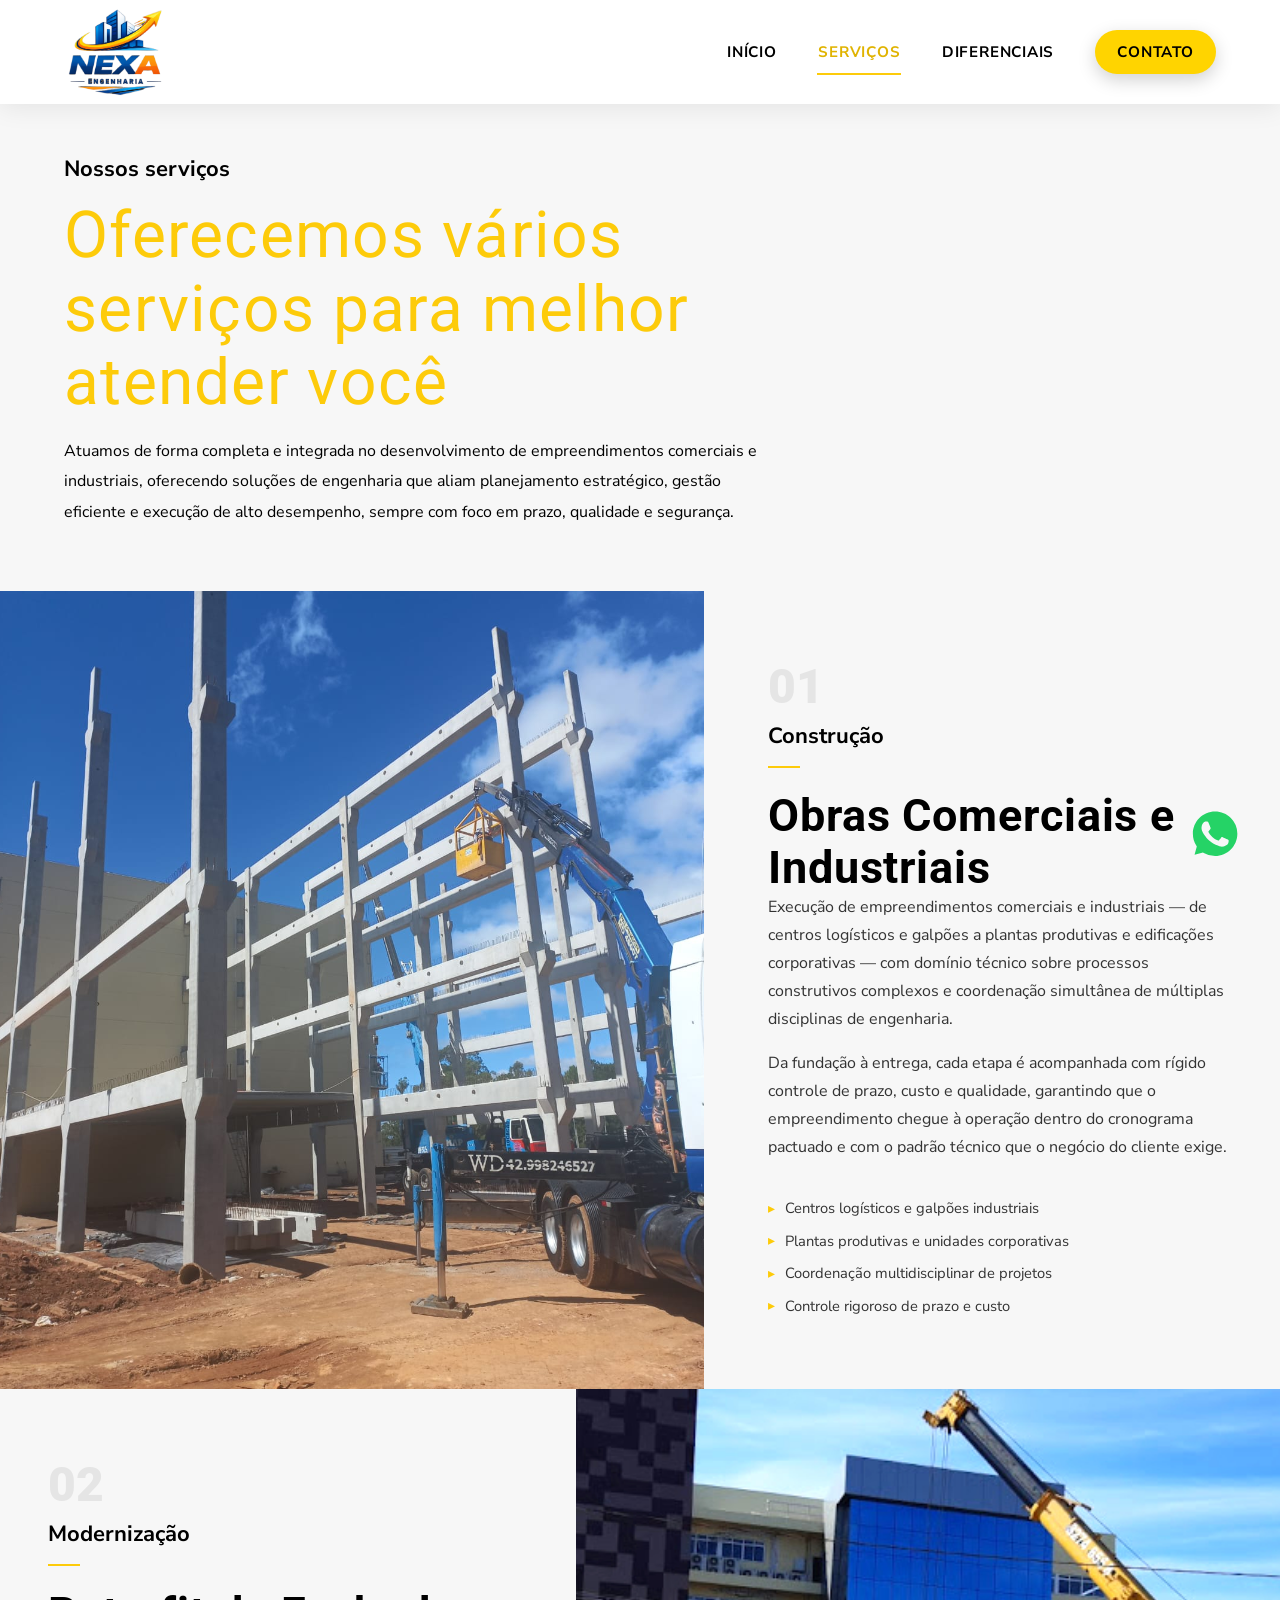
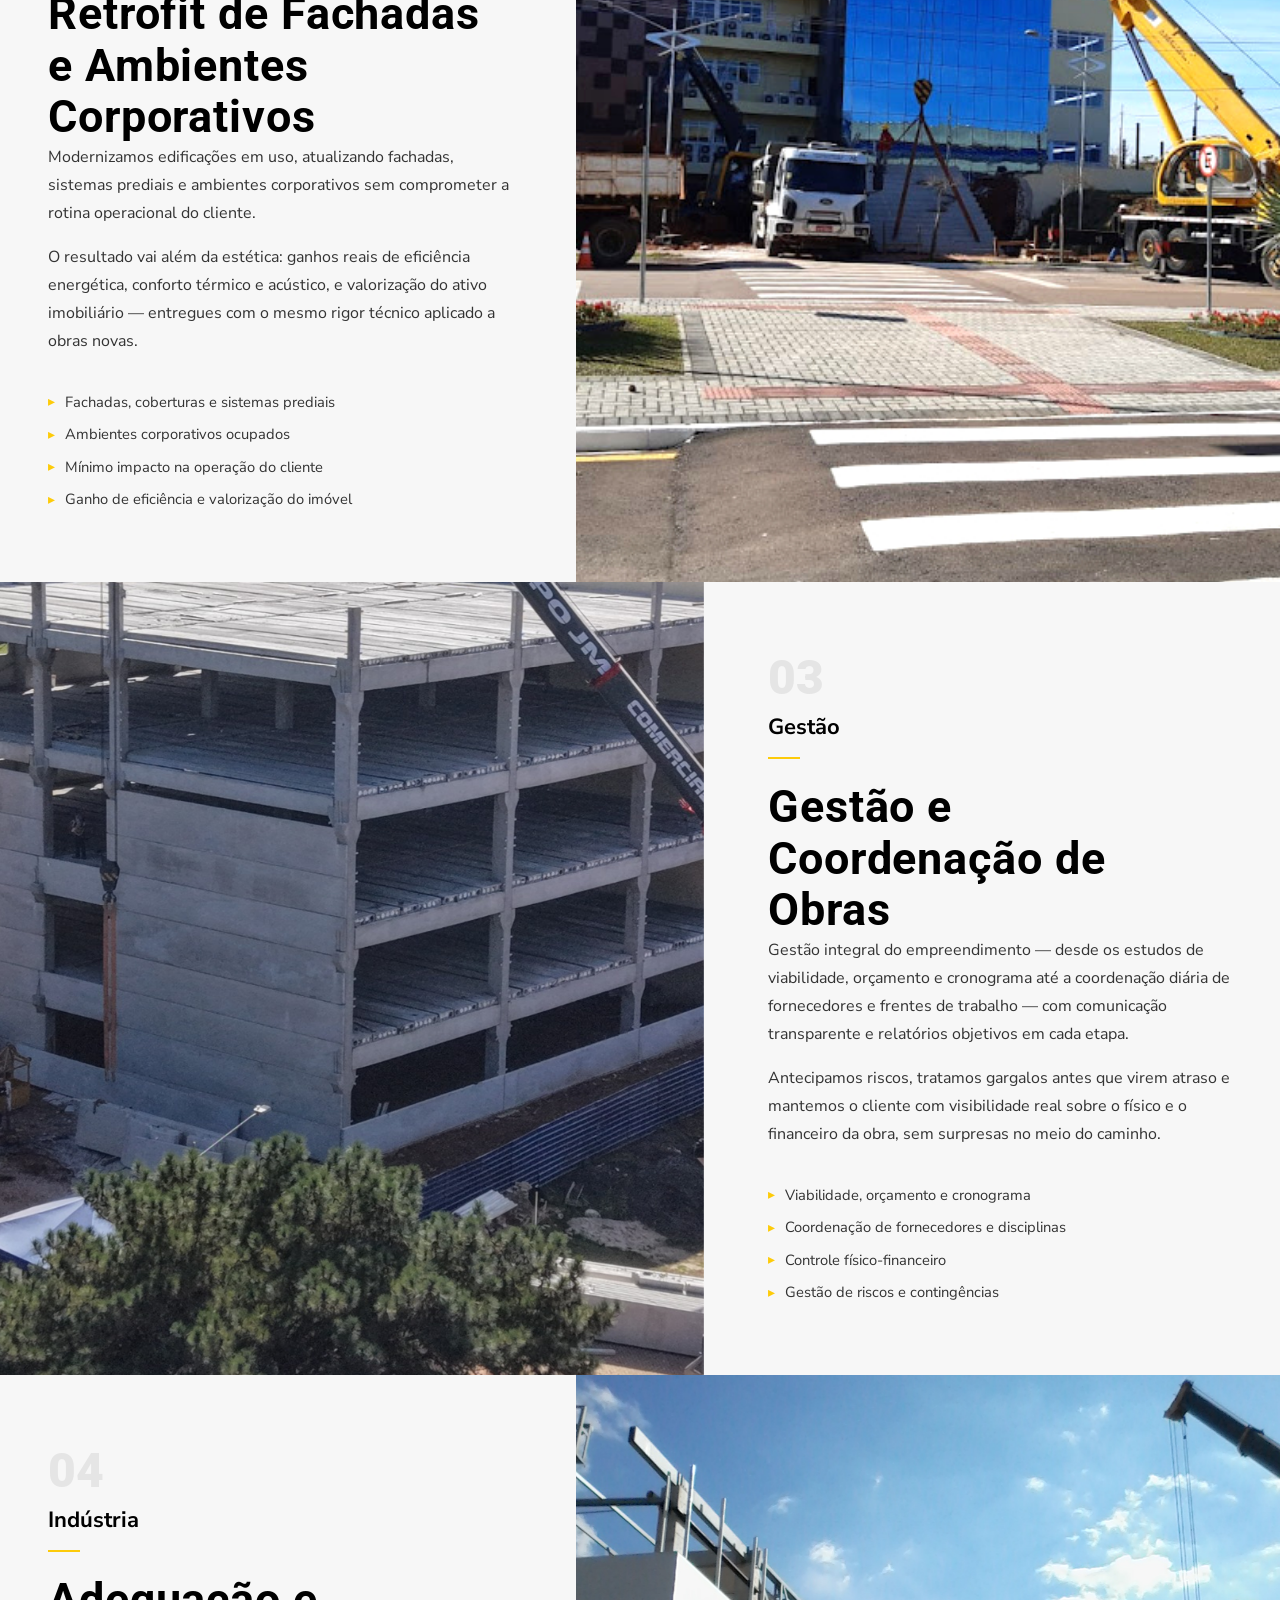
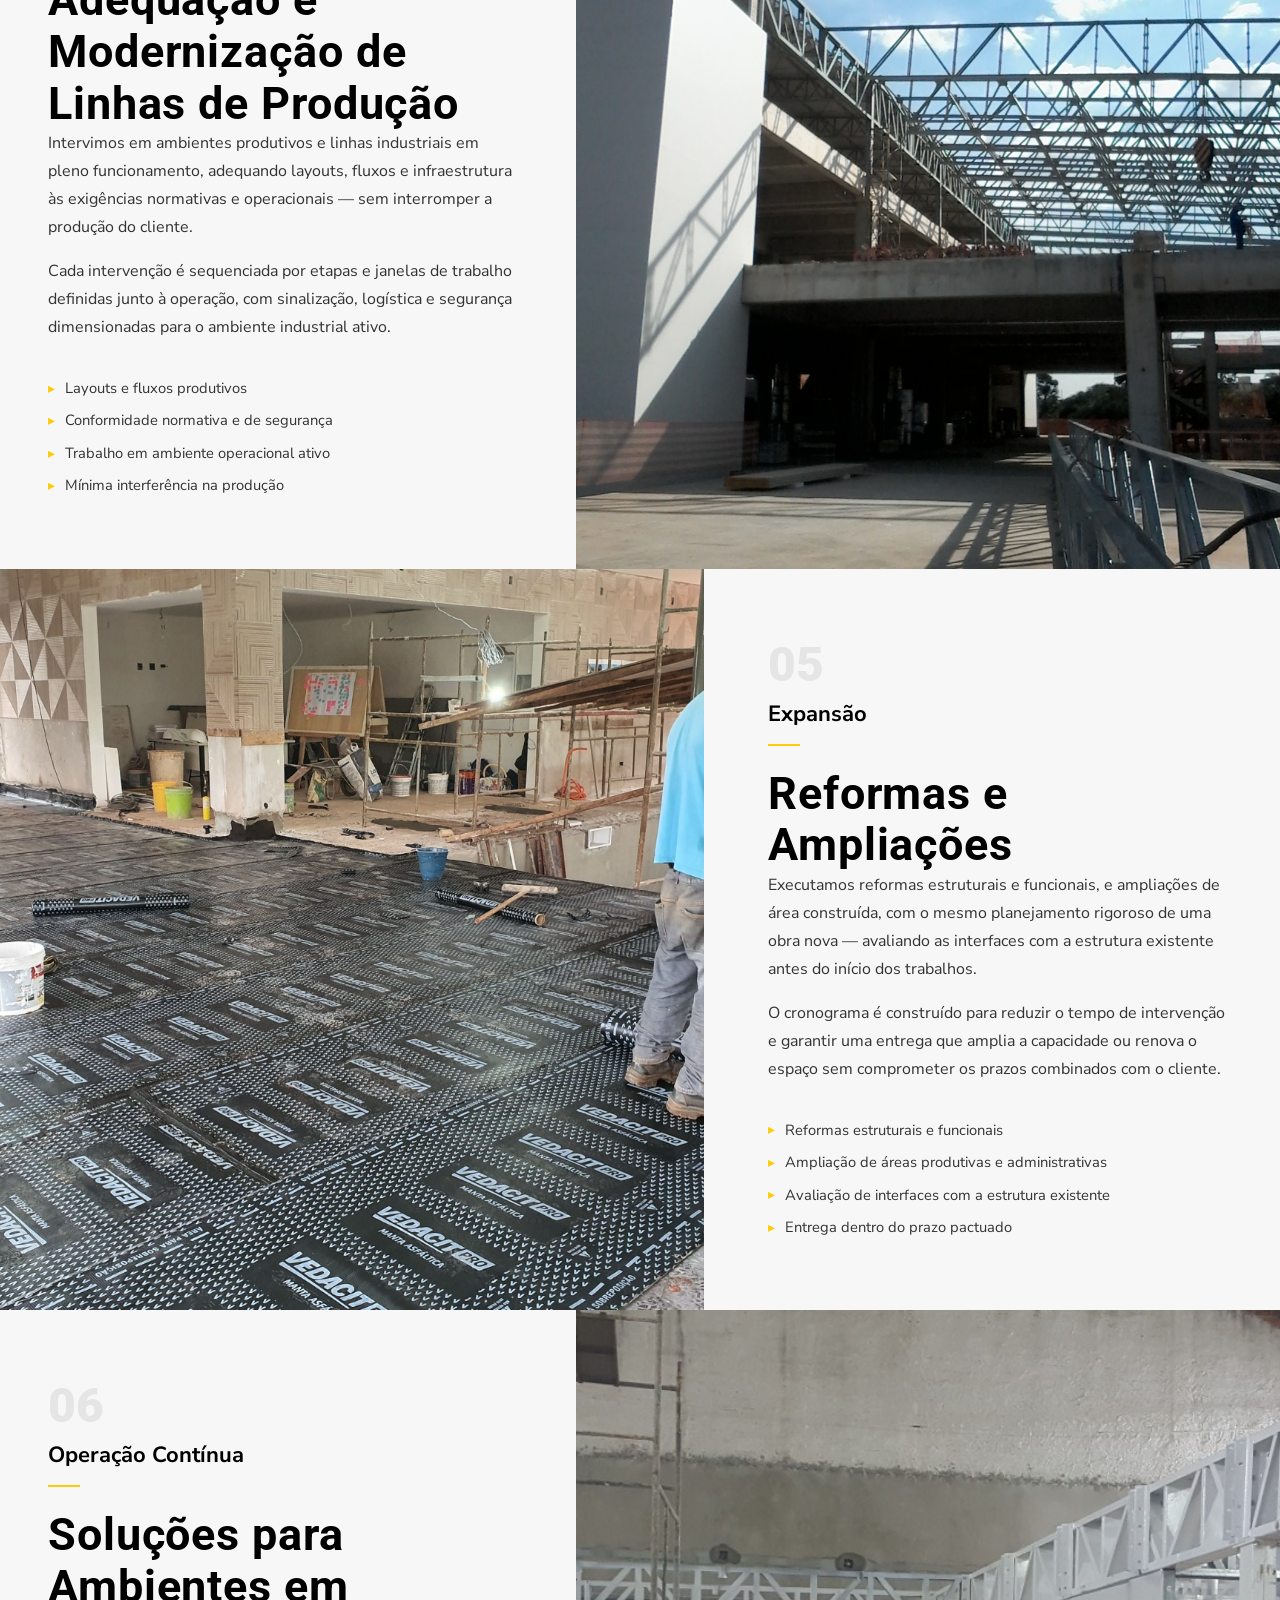
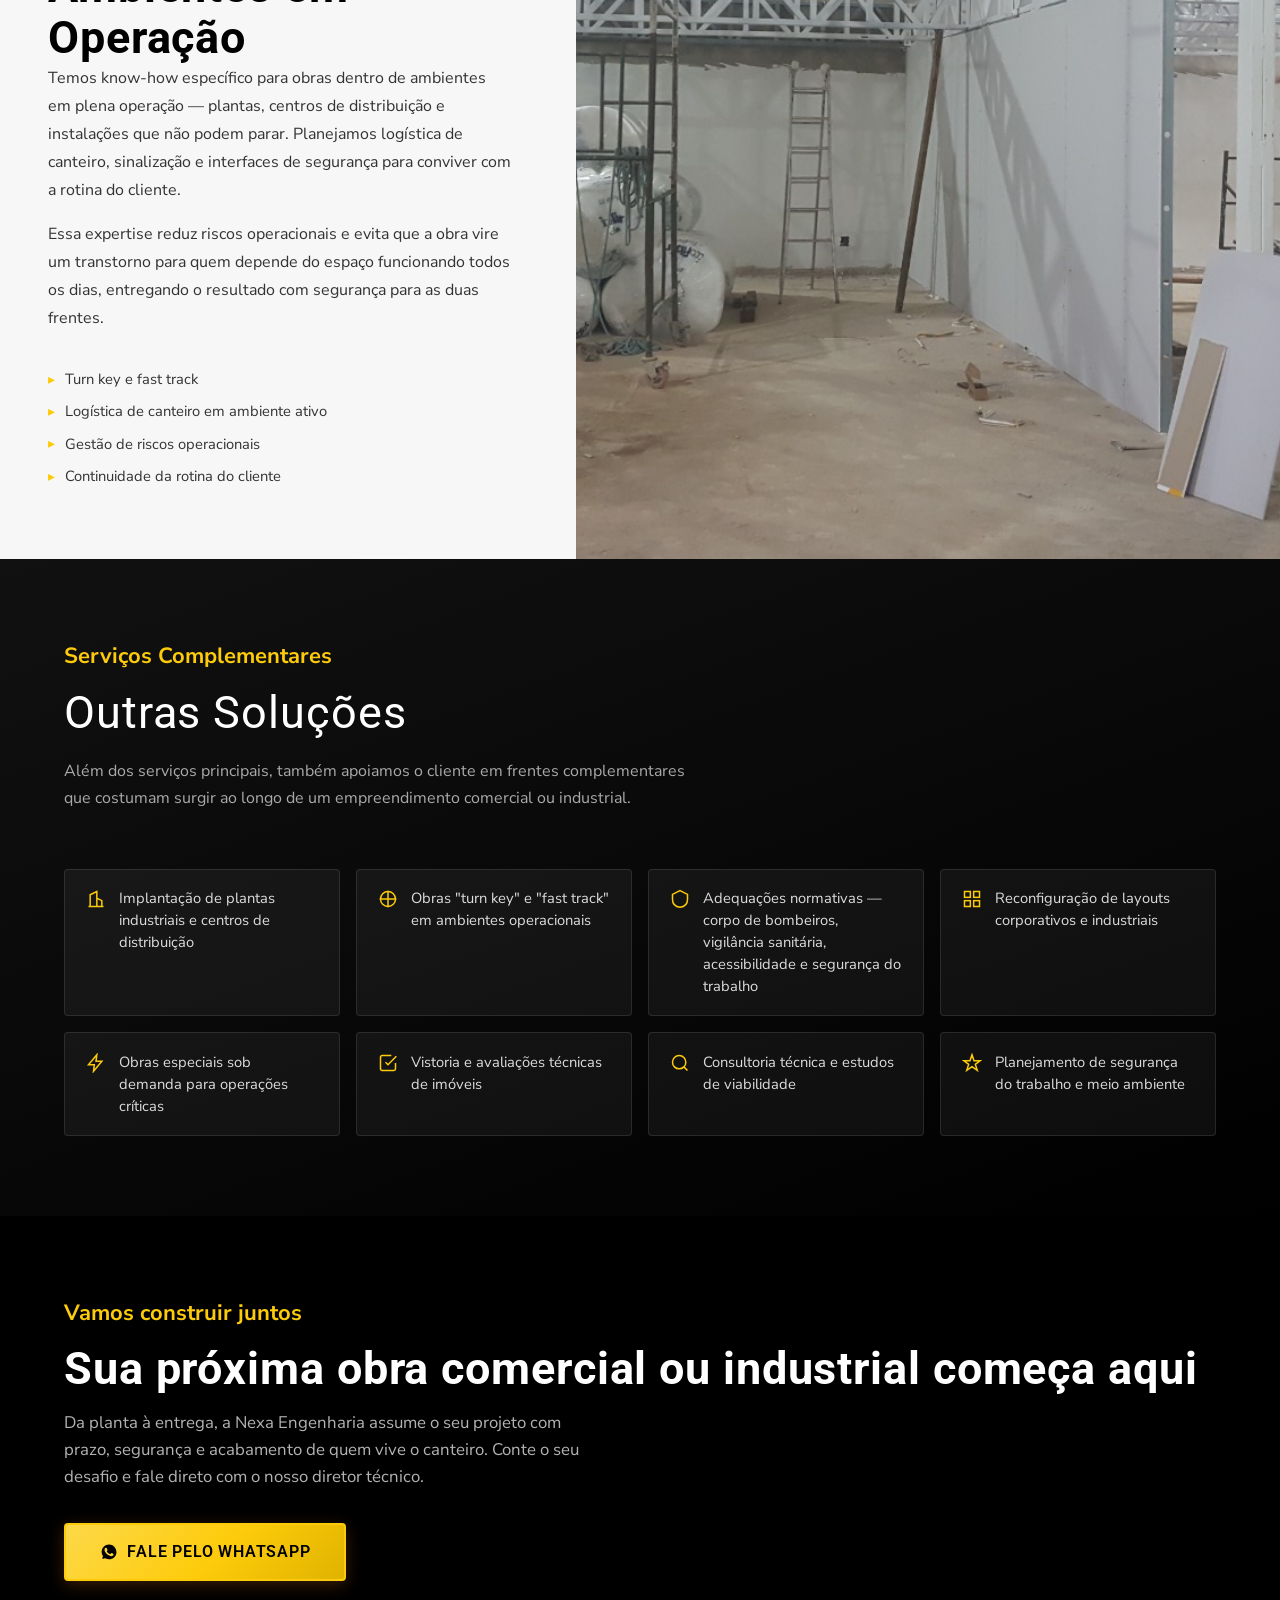
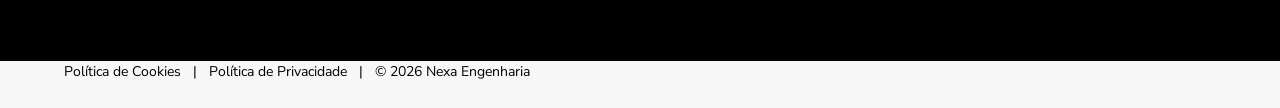
<file: servicos.html>
<!DOCTYPE html>
<html lang="pt-BR">
<head>
  <meta charset="UTF-8">
  <meta name="viewport" content="width=device-width, initial-scale=1">
  <title>Nossos Serviços — Nexa Engenharia</title>
  <meta name="description" content="Conheça em detalhes os serviços da Nexa Engenharia: obras comerciais e industriais, retrofit, gestão de obras, modernização de linhas de produção, reformas e obras em ambientes em operação.">

  <!-- Google Fonts -->
  <link rel="preconnect" href="https://fonts.googleapis.com">
  <link rel="preconnect" href="https://fonts.gstatic.com" crossorigin>
  <link href="https://fonts.googleapis.com/css2?family=Roboto:wght@400;500;700;900&family=Nunito+Sans:wght@300;400;600;700;800&display=swap" rel="stylesheet">

  <!-- Estilos do tema -->
  <link rel="stylesheet" href="assets/css/style.css">
</head>
<body>

<!-- ══════════════════════════════════════
     HEADER
════════════════════════════════════════ -->
<header id="site-header">
  <div class="container">
    <div class="header-inner">

      <!-- Logo -->
      <a href="index.html" class="site-logo">
        <img src="assets/img/logo.png" alt="Nexa Engenharia">
      </a>

      <!-- Navegação -->
      <nav class="main-nav" id="main-nav" aria-label="Menu principal">
        <ul>
          <li><a href="index.html#inicio">Início</a></li>
          <li><a href="servicos.html" class="active">Serviços</a></li>
          <li><a href="diferenciais.html">Diferenciais</a></li>
          <li><a href="https://wa.me/554491858094" class="nav-cta" target="_blank" rel="noopener">Contato</a></li>
        </ul>
      </nav>

      <!-- Mobile toggle -->
      <button class="menu-toggle" id="menu-toggle" aria-label="Abrir menu" aria-expanded="false">
        <span></span><span></span><span></span>
      </button>

    </div>
  </div>
</header>

<main id="main-content">

  <!-- ══════════════════════════════════════
       BANNER DA PÁGINA
  ════════════════════════════════════════ -->
  <section class="page-hero">
    <div class="container">
      <span class="section-tag">Nossos serviços</span>
      <h1 class="section-title">Oferecemos vários serviços para melhor atender você</h1>
      <p class="page-hero-subtitle">
        Atuamos de forma completa e integrada no desenvolvimento de empreendimentos comerciais
        e industriais, oferecendo soluções de engenharia que aliam planejamento estratégico,
        gestão eficiente e execução de alto desempenho, sempre com foco em prazo, qualidade
        e segurança.
      </p>
    </div>
  </section>

  <!-- ══════════════════════════════════════
       01 · OBRAS COMERCIAIS E INDUSTRIAIS
  ════════════════════════════════════════ -->
  <section class="servico-detail-section" id="obras-comerciais">
    <div class="servico-detail-grid">
      <div class="servico-detail-media" role="img" aria-label="Obra comercial de grande porte concluída pela Nexa Engenharia">
        <div class="parallax-bg" style="background-image:url('assets/servicos/obras-comerciais.jpg')"></div>
      </div>
      <div class="servico-detail-text">
        <div class="servico-detail-number">01</div>
        <span class="section-tag">Construção</span>
        <h2 class="section-title">Obras Comerciais e Industriais</h2>
        <p>
          Execução de empreendimentos comerciais e industriais — de centros logísticos e
          galpões a plantas produtivas e edificações corporativas — com domínio técnico
          sobre processos construtivos complexos e coordenação simultânea de múltiplas
          disciplinas de engenharia.
        </p>
        <p>
          Da fundação à entrega, cada etapa é acompanhada com rígido controle de prazo,
          custo e qualidade, garantindo que o empreendimento chegue à operação dentro do
          cronograma pactuado e com o padrão técnico que o negócio do cliente exige.
        </p>
        <ul class="servico-detail-list">
          <li>Centros logísticos e galpões industriais</li>
          <li>Plantas produtivas e unidades corporativas</li>
          <li>Coordenação multidisciplinar de projetos</li>
          <li>Controle rigoroso de prazo e custo</li>
        </ul>
      </div>
    </div>
  </section>

  <!-- ══════════════════════════════════════
       02 · RETROFIT
  ════════════════════════════════════════ -->
  <section class="servico-detail-section reverse" id="retrofit">
    <div class="servico-detail-grid">
      <div class="servico-detail-media" role="img" aria-label="Retrofit de fachada com movimentação de estrutura de vidro">
        <div class="parallax-bg" style="background-image:url('assets/servicos/retrofit-fachadas.jpg')"></div>
      </div>
      <div class="servico-detail-text">
        <div class="servico-detail-number">02</div>
        <span class="section-tag">Modernização</span>
        <h2 class="section-title">Retrofit de Fachadas e Ambientes Corporativos</h2>
        <p>
          Modernizamos edificações em uso, atualizando fachadas, sistemas prediais e
          ambientes corporativos sem comprometer a rotina operacional do cliente.
        </p>
        <p>
          O resultado vai além da estética: ganhos reais de eficiência energética, conforto
          térmico e acústico, e valorização do ativo imobiliário — entregues com o mesmo
          rigor técnico aplicado a obras novas.
        </p>
        <ul class="servico-detail-list">
          <li>Fachadas, coberturas e sistemas prediais</li>
          <li>Ambientes corporativos ocupados</li>
          <li>Mínimo impacto na operação do cliente</li>
          <li>Ganho de eficiência e valorização do imóvel</li>
        </ul>
      </div>
    </div>
  </section>

  <!-- ══════════════════════════════════════
       03 · GESTÃO E COORDENAÇÃO DE OBRAS
  ════════════════════════════════════════ -->
  <section class="servico-detail-section" id="gestao-obras">
    <div class="servico-detail-grid">
      <div class="servico-detail-media" role="img" aria-label="Estrutura de concreto em fase de gestão de obra com equipamentos de içamento">
        <div class="parallax-bg" style="background-image:url('assets/servicos/gestao-obras.jpg')"></div>
      </div>
      <div class="servico-detail-text">
        <div class="servico-detail-number">03</div>
        <span class="section-tag">Gestão</span>
        <h2 class="section-title">Gestão e Coordenação de Obras</h2>
        <p>
          Gestão integral do empreendimento — desde os estudos de viabilidade,
          orçamento e cronograma até a coordenação diária de fornecedores e frentes de
          trabalho — com comunicação transparente e relatórios objetivos em cada etapa.
        </p>
        <p>
          Antecipamos riscos, tratamos gargalos antes que virem atraso e mantemos o cliente
          com visibilidade real sobre o físico e o financeiro da obra, sem surpresas no meio
          do caminho.
        </p>
        <ul class="servico-detail-list">
          <li>Viabilidade, orçamento e cronograma</li>
          <li>Coordenação de fornecedores e disciplinas</li>
          <li>Controle físico-financeiro</li>
          <li>Gestão de riscos e contingências</li>
        </ul>
      </div>
    </div>
  </section>

  <!-- ══════════════════════════════════════
       04 · LINHAS DE PRODUÇÃO
  ════════════════════════════════════════ -->
  <section class="servico-detail-section reverse" id="linhas-producao">
    <div class="servico-detail-grid">
      <div class="servico-detail-media" role="img" aria-label="Ambiente industrial em fase de adequação de layout produtivo">
        <div class="parallax-bg" style="background-image:url('assets/servicos/linhas-producao.jpg')"></div>
      </div>
      <div class="servico-detail-text">
        <div class="servico-detail-number">04</div>
        <span class="section-tag">Indústria</span>
        <h2 class="section-title">Adequação e Modernização de Linhas de Produção</h2>
        <p>
          Intervimos em ambientes produtivos e linhas industriais em pleno funcionamento,
          adequando layouts, fluxos e infraestrutura às exigências normativas e operacionais
          — sem interromper a produção do cliente.
        </p>
        <p>
          Cada intervenção é sequenciada por etapas e janelas de trabalho definidas junto à
          operação, com sinalização, logística e segurança dimensionadas para o ambiente
          industrial ativo.
        </p>
        <ul class="servico-detail-list">
          <li>Layouts e fluxos produtivos</li>
          <li>Conformidade normativa e de segurança</li>
          <li>Trabalho em ambiente operacional ativo</li>
          <li>Mínima interferência na produção</li>
        </ul>
      </div>
    </div>
  </section>

  <!-- ══════════════════════════════════════
       05 · REFORMAS E AMPLIAÇÕES
  ════════════════════════════════════════ -->
  <section class="servico-detail-section" id="reformas-ampliacoes">
    <div class="servico-detail-grid">
      <div class="servico-detail-media" role="img" aria-label="Acabamento final de reforma em área de lazer corporativa">
        <div class="parallax-bg" style="background-image:url('assets/servicos/reformas-ampliacoes.jpg')"></div>
      </div>
      <div class="servico-detail-text">
        <div class="servico-detail-number">05</div>
        <span class="section-tag">Expansão</span>
        <h2 class="section-title">Reformas e Ampliações</h2>
        <p>
          Executamos reformas estruturais e funcionais, e ampliações de área construída,
          com o mesmo planejamento rigoroso de uma obra nova — avaliando as interfaces com
          a estrutura existente antes do início dos trabalhos.
        </p>
        <p>
          O cronograma é construído para reduzir o tempo de intervenção e garantir uma
          entrega que amplia a capacidade ou renova o espaço sem comprometer os prazos
          combinados com o cliente.
        </p>
        <ul class="servico-detail-list">
          <li>Reformas estruturais e funcionais</li>
          <li>Ampliação de áreas produtivas e administrativas</li>
          <li>Avaliação de interfaces com a estrutura existente</li>
          <li>Entrega dentro do prazo pactuado</li>
        </ul>
      </div>
    </div>
  </section>

  <!-- ══════════════════════════════════════
       06 · AMBIENTES EM OPERAÇÃO
  ════════════════════════════════════════ -->
  <section class="servico-detail-section reverse" id="ambientes-operacao">
    <div class="servico-detail-grid">
      <div class="servico-detail-media" role="img" aria-label="Obra executada junto a instalação em pleno funcionamento">
        <div class="parallax-bg" style="background-image:url('assets/servicos/ambientes-operacao.jpg')"></div>
      </div>
      <div class="servico-detail-text">
        <div class="servico-detail-number">06</div>
        <span class="section-tag">Operação Contínua</span>
        <h2 class="section-title">Soluções para Ambientes em Operação</h2>
        <p>
          Temos know-how específico para obras dentro de ambientes em plena operação —
          plantas, centros de distribuição e instalações que não podem parar. Planejamos
          logística de canteiro, sinalização e interfaces de segurança para conviver com a
          rotina do cliente.
        </p>
        <p>
          Essa expertise reduz riscos operacionais e evita que a obra vire um transtorno
          para quem depende do espaço funcionando todos os dias, entregando o resultado com
          segurança para as duas frentes.
        </p>
        <ul class="servico-detail-list">
          <li>Turn key e fast track</li>
          <li>Logística de canteiro em ambiente ativo</li>
          <li>Gestão de riscos operacionais</li>
          <li>Continuidade da rotina do cliente</li>
        </ul>
      </div>
    </div>
  </section>

  <!-- ══════════════════════════════════════
       OUTRAS SOLUÇÕES
  ════════════════════════════════════════ -->
  <section class="outras-solucoes" id="outras-solucoes">
    <div class="container">
      <div class="section-header">
        <span class="section-tag">Serviços Complementares</span>
        <h2 class="section-title">Outras Soluções</h2>
        <p class="section-subtitle">
          Além dos serviços principais, também apoiamos o cliente em frentes complementares
          que costumam surgir ao longo de um empreendimento comercial ou industrial.
        </p>
      </div>

      <div class="outras-solucoes-grid">
        <div class="outras-solucoes-item">
          <svg viewBox="0 0 24 24"><path d="M3 21h18M5 21V7l8-4v18M13 21V11l6 3v7"/></svg>
          <span>Implantação de plantas industriais e centros de distribuição</span>
        </div>
        <div class="outras-solucoes-item">
          <svg viewBox="0 0 24 24"><path d="M12 2v20M2 12h20"/><circle cx="12" cy="12" r="9"/></svg>
          <span>Obras "turn key" e "fast track" em ambientes operacionais</span>
        </div>
        <div class="outras-solucoes-item">
          <svg viewBox="0 0 24 24"><path d="M12 2l9 4.5v6c0 5-3.6 8.7-9 9.5-5.4-.8-9-4.5-9-9.5v-6L12 2z"/></svg>
          <span>Adequações normativas — corpo de bombeiros, vigilância sanitária, acessibilidade e segurança do trabalho</span>
        </div>
        <div class="outras-solucoes-item">
          <svg viewBox="0 0 24 24"><rect x="3" y="3" width="7" height="7"/><rect x="14" y="3" width="7" height="7"/><rect x="14" y="14" width="7" height="7"/><rect x="3" y="14" width="7" height="7"/></svg>
          <span>Reconfiguração de layouts corporativos e industriais</span>
        </div>
        <div class="outras-solucoes-item">
          <svg viewBox="0 0 24 24"><path d="M13 2L3 14h7l-1 8 10-12h-7l1-8z"/></svg>
          <span>Obras especiais sob demanda para operações críticas</span>
        </div>
        <div class="outras-solucoes-item">
          <svg viewBox="0 0 24 24"><path d="M9 11l3 3L22 4M21 12v7a2 2 0 01-2 2H5a2 2 0 01-2-2V5a2 2 0 012-2h11"/></svg>
          <span>Vistoria e avaliações técnicas de imóveis</span>
        </div>
        <div class="outras-solucoes-item">
          <svg viewBox="0 0 24 24"><circle cx="11" cy="11" r="8"/><path d="M21 21l-4.35-4.35"/></svg>
          <span>Consultoria técnica e estudos de viabilidade</span>
        </div>
        <div class="outras-solucoes-item">
          <svg viewBox="0 0 24 24"><path d="M12 2l2.4 7.2H22l-6 4.4 2.3 7.2L12 16.4l-6.3 4.4 2.3-7.2-6-4.4h7.6z"/></svg>
          <span>Planejamento de segurança do trabalho e meio ambiente</span>
        </div>
      </div>
    </div>
  </section>

  <!-- ══════════════════════════════════════
       CTA FINAL
  ════════════════════════════════════════ -->
  <section class="final-cta-section">
    <div class="container">
      <span class="section-tag">Vamos construir juntos</span>
      <h2>Sua próxima obra comercial ou industrial começa aqui</h2>
      <p>
        Da planta à entrega, a Nexa Engenharia assume o seu projeto com prazo, segurança e
        acabamento de quem vive o canteiro. Conte o seu desafio e fale direto com o nosso
        diretor técnico.
      </p>
      <a href="https://wa.me/554491858094" class="btn btn-primary" target="_blank" rel="noopener">
        <svg width="18" height="18" viewBox="0 0 24 24" fill="currentColor"><path d="M17.472 14.382c-.297-.149-1.758-.867-2.03-.967-.273-.099-.471-.148-.67.15-.197.297-.767.966-.94 1.164-.173.199-.347.223-.644.075-.297-.15-1.255-.463-2.39-1.475-.883-.788-1.48-1.761-1.653-2.059-.173-.297-.018-.458.13-.606.134-.133.298-.347.446-.52.149-.174.198-.298.298-.497.099-.198.05-.371-.025-.52-.075-.149-.669-1.612-.916-2.207-.242-.579-.487-.5-.669-.51-.173-.008-.371-.01-.57-.01-.198 0-.52.074-.792.372-.272.297-1.04 1.016-1.04 2.479 0 1.462 1.065 2.875 1.213 3.074.149.198 2.096 3.2 5.077 4.487.709.306 1.262.489 1.694.625.712.227 1.36.195 1.871.118.571-.085 1.758-.719 2.006-1.413.248-.694.248-1.289.173-1.413-.074-.124-.272-.198-.57-.347M12.05 21.785h-.004a9.87 9.87 0 01-5.031-1.378l-.361-.214-3.741.982.998-3.648-.235-.374a9.86 9.86 0 01-1.51-5.26c.001-5.45 4.436-9.884 9.888-9.884 2.64 0 5.122 1.03 6.988 2.898a9.825 9.825 0 012.893 6.994c-.003 5.45-4.437 9.884-9.885 9.884"/></svg>
        Fale pelo WhatsApp
      </a>
    </div>
  </section>

</main>

<!-- ══════════════════════════════════════
     FOOTER
════════════════════════════════════════ -->
<footer id="site-footer">
  <div class="container">
    <div class="footer-inner">
      <a href="#">Política de Cookies</a>
      <span class="footer-sep">|</span>
      <a href="#">Política de Privacidade</a>
      <span class="footer-sep">|</span>
      <p class="footer-copy">&copy; <span id="footer-year">2026</span> Nexa Engenharia</p>
    </div>
  </div>
</footer>

<!-- Botão flutuante de contato -->
<a href="https://wa.me/554491858094" class="whatsapp-float" target="_blank" rel="noopener" aria-label="Falar no WhatsApp">
  <svg width="26" height="26" viewBox="0 0 24 24" fill="currentColor"><path d="M17.472 14.382c-.297-.149-1.758-.867-2.03-.967-.273-.099-.471-.148-.67.15-.197.297-.767.966-.94 1.164-.173.199-.347.223-.644.075-.297-.15-1.255-.463-2.39-1.475-.883-.788-1.48-1.761-1.653-2.059-.173-.297-.018-.458.13-.606.134-.133.298-.347.446-.52.149-.174.198-.298.298-.497.099-.198.05-.371-.025-.52-.075-.149-.669-1.612-.916-2.207-.242-.579-.487-.5-.669-.51-.173-.008-.371-.01-.57-.01-.198 0-.52.074-.792.372-.272.297-1.04 1.016-1.04 2.479 0 1.462 1.065 2.875 1.213 3.074.149.198 2.096 3.2 5.077 4.487.709.306 1.262.489 1.694.625.712.227 1.36.195 1.871.118.571-.085 1.758-.719 2.006-1.413.248-.694.248-1.289.173-1.413-.074-.124-.272-.198-.57-.347M12.05 21.785h-.004a9.87 9.87 0 01-5.031-1.378l-.361-.214-3.741.982.998-3.648-.235-.374a9.86 9.86 0 01-1.51-5.26c.001-5.45 4.436-9.884 9.888-9.884 2.64 0 5.122 1.03 6.988 2.898a9.825 9.825 0 012.893 6.994c-.003 5.45-4.437 9.884-9.885 9.884"/></svg>
</a>

<!-- Scripts -->
<script src="assets/js/main.js" defer></script>

</body>
</html>
</file>
<file: assets/css/style.css>
/* =============================================
   NEXA ENGENHARIA — Site estático (HTML/CSS/JS)
   Design original — engenharia de alta performance.
   ============================================= */

/* --- Reset & Base --- */
*, *::before, *::after {
  box-sizing: border-box;
  margin: 0;
  padding: 0;
}

:root {
  --nexa-primary:       #000000;   /* Preto — textos gerais, overlays */
  --nexa-primary-light: #2A2A2A;
  --nexa-blue-vivid:    #1D67CD;   /* Azul do ícone do WhatsApp flutuante */
  --nexa-blue-light:    #B3CFE5;   /* Azul claro — fundo seção Foco / Obras Comerciais */
  --nexa-accent:        #FDCB0A;   /* Amarelo/dourado — títulos, CTAs */
  --nexa-accent-light:  #FDD949;
  --nexa-accent-dark:   #E0B300;
  --nexa-light:         #F7F7F7;   /* Fundo geral da página */
  --nexa-gray:          #333333;
  --nexa-dark:          #000000;
  --nexa-white:         #FFFFFF;
  --nexa-header-bg:     #FEFEFE;
  --nexa-border:        #E5E5E5;
  --nexa-nav-inactive:  #6E6E6E;   /* Cinza — aba de menu não ativa no header */

  --gradient-accent: linear-gradient(135deg, var(--nexa-accent-light) 0%, var(--nexa-accent) 55%, var(--nexa-accent-dark) 100%);
  --gradient-dark:   linear-gradient(160deg, #111111 0%, #000000 100%);
  --gradient-blue:   linear-gradient(135deg, var(--nexa-blue-light) 0%, var(--nexa-blue-vivid) 100%);

  --font-display: 'Roboto', sans-serif;
  --font-body:    'Nunito Sans', sans-serif;

  --radius:    4px;
  --radius-lg: 10px;
  --shadow:    0 4px 24px rgba(0,0,0,0.12);
  --shadow-lg: 0 20px 50px rgba(0,0,0,0.22);
  --shadow-accent: 0 10px 30px rgba(253,203,10,0.35);
  --transition: 0.25s ease;

  --header-h: 104px;
}

html {
  font-size: 16px;
  scroll-behavior: smooth;
}

body {
  font-family: var(--font-body);
  color: var(--nexa-primary);
  background: var(--nexa-white);
  line-height: 1.6;
  -webkit-font-smoothing: antialiased;
  overflow-x: hidden;
}

/* O header agora é fixed (fora do fluxo). Na home o hero ocupa o topo
   por baixo dele (efeito transparente); nas demais páginas, como o
   header já nasce sólido, precisamos empurrar o conteúdo pra baixo na
   altura do header pra nada ficar escondido atrás dele. */
body:not(.page-home) #main-content {
  padding-top: var(--header-h);
}

/* --- Typography --- */
h1, h2, h3, h4, h5, h6 {
  font-family: var(--font-display);
  font-weight: 700;
  line-height: 1.15;
  letter-spacing: 0.02em;
  color: var(--nexa-primary);
}

h1 { font-size: clamp(2.4rem, 5vw, 4rem); }
h2 { font-size: clamp(1.8rem, 3.5vw, 2.8rem); }
h3 { font-size: clamp(1.3rem, 2.5vw, 1.8rem); }

p { margin-bottom: 1rem; color: var(--nexa-gray); }

a {
  color: var(--nexa-accent);
  text-decoration: none;
  transition: color var(--transition);
}
a:hover { color: var(--nexa-accent-dark); }

img { max-width: 100%; height: auto; display: block; }

/* --- Layout --- */
.container {
  width: 100%;
  max-width: 1200px;
  margin: 0 auto;
  padding: 0 1.5rem;
}

section { padding: 5rem 0; position: relative; }

/* --- Buttons --- */
.btn {
  display: inline-flex;
  align-items: center;
  gap: 0.6rem;
  padding: 0.9rem 2.1rem;
  border-radius: var(--radius);
  font-family: var(--font-display);
  font-size: 1rem;
  font-weight: 600;
  letter-spacing: 0.05em;
  text-transform: uppercase;
  cursor: pointer;
  transition: all var(--transition);
  border: 2px solid transparent;
}

.btn svg { flex-shrink: 0; transition: transform var(--transition); }

.btn-primary {
  background: var(--gradient-accent);
  color: var(--nexa-primary);
  border-color: var(--nexa-accent);
  box-shadow: 0 4px 16px rgba(237,115,24,0.25);
}
.btn-primary:hover {
  color: var(--nexa-primary);
  transform: translateY(-3px);
  box-shadow: var(--shadow-accent);
}

.btn-outline {
  background: rgba(255,255,255,0.04);
  color: var(--nexa-white);
  border-color: rgba(255,255,255,0.5);
  backdrop-filter: blur(4px);
}
.btn-outline:hover {
  background: var(--nexa-white);
  color: var(--nexa-primary);
  border-color: var(--nexa-white);
}
.btn-outline:hover svg { transform: translateX(4px); }

/* --- Header / Navigation ---
   Fica fixo (flutuando sobre o conteúdo) e começa transparente no topo
   da home — deixando o vídeo/imagem do hero aparecer atrás dele. Ao
   rolar a página (classe .scrolled, alternada via main.js) ou em
   qualquer página que não seja a home (sem hero escuro por trás), o
   header assume fundo branco com leve blur e sombra para continuar
   legível. */
#site-header {
  position: fixed;
  top: 0;
  left: 0;
  right: 0;
  z-index: 999;
  height: var(--header-h);
  display: flex;
  align-items: center;
  background: transparent;
  box-shadow: none;
  transition: background-color 0.35s ease, box-shadow 0.35s ease, backdrop-filter 0.35s ease;
}

#site-header.scrolled,
body:not(.page-home) #site-header {
  background: rgba(255, 255, 255, 0.92);
  backdrop-filter: saturate(180%) blur(10px);
  -webkit-backdrop-filter: saturate(180%) blur(10px);
  box-shadow: 0 4px 24px rgba(0,0,0,0.08);
}

.header-inner {
  position: relative;
  display: flex;
  align-items: center;
  justify-content: space-between;
}

.site-logo {
  display: inline-flex;
  align-items: center;
}

.site-logo img {
  height: var(--header-h);
  width: auto;
  display: block;
  border-radius: 12px;
  padding: 0;
  background: rgba(255, 255, 255, 0);
  transition: background-color 0.35s ease;
}

#site-header:not(.scrolled) .site-logo img {
  background: rgba(255, 255, 255, 0.4);
}

.site-logo .logo-text {
  font-family: var(--font-display);
  font-size: 1.6rem;
  font-weight: 800;
  color: var(--nexa-primary);
  letter-spacing: 0.08em;
}

.site-logo .logo-text span {
  color: var(--nexa-accent);
}

.main-nav ul {
  display: flex;
  align-items: center;
  gap: 2.5rem;
  list-style: none;
}

.main-nav a {
  position: relative;
  display: inline-flex;
  align-items: center;
  width: auto;
  font-family: var(--font-body);
  font-size: 0.95rem;
  font-weight: 700;
  letter-spacing: 0.05em;
  text-transform: uppercase;
  color: var(--nexa-white);
  background: transparent;
  padding: 0.4rem 0.05rem;
  transition: color 0.35s ease;
}

.main-nav a::after {
  content: '';
  position: absolute;
  left: 0;
  right: 0;
  bottom: -4px;
  height: 2px;
  background: var(--nexa-accent);
  transform: scaleX(0);
  transform-origin: left;
  transition: transform 0.3s ease;
}

.main-nav a:hover::after,
.main-nav a.active::after {
  transform: scaleX(1);
}

.main-nav a:hover,
.main-nav a.active {
  color: var(--nexa-accent);
}

/* Header sólido (rolado ou fora da home): texto do menu em tom escuro
   para manter contraste sobre o fundo branco. */
#site-header.scrolled .main-nav a,
body:not(.page-home) .main-nav a {
  color: var(--nexa-primary);
}
#site-header.scrolled .main-nav a:hover,
#site-header.scrolled .main-nav a.active,
body:not(.page-home) .main-nav a:hover,
body:not(.page-home) .main-nav a.active {
  color: var(--nexa-accent-dark);
}

/* Botão de contato (WhatsApp) — mesmo box do menu, aparência de pílula */
.main-nav a.nav-cta {
  padding: 0.6rem 1.4rem;
  color: var(--nexa-primary);
  background: #ffd400;
  border-radius: 999px;
  box-shadow: 0 6px 18px rgba(0, 0, 0, 0.18);
  transition: background-color 0.25s ease, transform 0.25s ease, box-shadow 0.25s ease, color 0.25s ease;
}

/* Sem o sublinhado animado dos demais itens */
.main-nav a.nav-cta::after { display: none; }

.main-nav a.nav-cta:hover,
.main-nav a.nav-cta.active,
#site-header.scrolled .main-nav a.nav-cta,
#site-header.scrolled .main-nav a.nav-cta:hover,
body:not(.page-home) .main-nav a.nav-cta,
body:not(.page-home) .main-nav a.nav-cta:hover {
  color: var(--nexa-primary);
}

.main-nav a.nav-cta:hover {
  background: #ffdd33;
  transform: translateY(-2px);
  box-shadow: 0 10px 24px rgba(0, 0, 0, 0.22);
}

/* Mobile menu toggle */
.menu-toggle {
  display: none;
  flex-direction: column;
  gap: 5px;
  cursor: pointer;
  padding: 12px;
  background: var(--nexa-accent);
  border: none;
  border-radius: 999px;
  box-shadow: 0 4px 14px rgba(0,0,0,0.16);
}
.menu-toggle span {
  display: block;
  width: 22px;
  height: 2px;
  background: var(--nexa-primary);
  transition: all var(--transition);
}

/* --- Hero Section --- */
.hero-section {
  position: relative;
  height: 100vh;
  min-height: 640px;
  display: flex;
  align-items: flex-end;
  justify-content: center;
  overflow: hidden;
  background: #000000;
}

/* Vídeo de fundo do hero: cortado como cover, sem distorcer, igual a uma
   imagem de fundo comum. Enquanto o vídeo não carrega, aparece o fundo
   preto da .hero-section como fallback. */
.hero-video {
  position: absolute;
  inset: 0;
  width: 100%;
  height: 100%;
  object-fit: cover;
  object-position: center;
}

.hero-overlay {
  position: absolute;
  inset: 0;
  z-index: 1;
  /* Um pouco mais escuro que antes: além de dar contraste pro texto,
     ajuda a disfarçar qualquer imperfeição/ruído do vídeo de fundo. */
  background: linear-gradient(180deg, rgba(0,0,0,0.35) 0%, rgba(0,0,0,0.75) 100%);
}

.hero-content {
  position: relative;
  z-index: 2;
  max-width: 820px;
  padding-bottom: 3.5rem;
}

.hero-title {
  color: var(--nexa-white);
  margin-bottom: 2rem;
  font-size: 60px;
  font-weight: 700;
  line-height: 84px;
}
.hero-title span { white-space: nowrap; }

.hero-btn {
  display: inline-flex;
  align-items: center;
  justify-content: center;
  width: 421px;
  max-width: 100%;
  height: 68px;
  background: rgba(0,0,0,0.5);
  border: 0.8px solid #FFFFFF;
  color: var(--nexa-white);
  font-family: var(--font-body);
  font-size: 22px;
  font-weight: 700;
  transition: border-color 0.4s, background-color 0.4s;
}
.hero-btn:hover {
  background: rgba(0,0,0,0.75);
  border-color: var(--nexa-accent);
  color: var(--nexa-white);
}

/* --- Section Headers --- */
.section-header {
  margin-bottom: 3.5rem;
  max-width: 640px;
}

.section-tag {
  display: inline-block;
  font-family: var(--font-body);
  font-size: 1.375rem;
  font-weight: 700;
  color: var(--nexa-primary);
  margin-bottom: 0.75rem;
}

.section-title {
  font-weight: 400;
}

.section-subtitle {
  margin-top: 1.25rem;
  font-size: 1rem;
  line-height: 1.7;
}

/* --- Diferenciais --- */
.diferenciais-header {
  background: var(--nexa-light);
  padding: 3.5rem 0;
}
.diferenciais-header .section-title { color: var(--nexa-accent); }

.diferencial-block {
  background: var(--nexa-light);
  padding: 0;
}
.diferencial-grid {
  display: grid;
  grid-template-columns: 45% 55%;
  align-items: stretch;
}
.diferencial-grid--reverse { grid-template-columns: 55% 45%; }

.diferencial-text {
  display: flex;
  flex-direction: column;
  justify-content: center;
  counter-reset: diferencial-counter;
  padding: 4.5rem 3rem 4.5rem max(1.5rem, calc((100vw - 1200px) / 2 + 1.5rem));
}
.diferencial-grid--reverse .diferencial-text {
  padding: 4.5rem max(1.5rem, calc((100vw - 1200px) / 2 + 1.5rem)) 4.5rem 3rem;
}

.diferencial-text h3 {
  position: relative;
  font-size: 1.9rem;
  font-weight: 700;
  color: var(--nexa-primary);
  padding-top: 1.5rem;
  margin-bottom: 1.5rem;
}
.diferencial-text h3::before {
  content: '';
  position: absolute;
  top: 0;
  left: 0;
  width: 32px;
  height: 2px;
  background: var(--nexa-accent);
}

.diferencial-item {
  position: relative;
  counter-increment: diferencial-counter;
  padding-left: 1.75rem;
  margin-bottom: 1.5rem;
}
.diferencial-item:last-child { margin-bottom: 0; }
.diferencial-item::before {
  content: counter(diferencial-counter) '.';
  position: absolute;
  left: 0;
  top: 0;
  font-weight: 700;
  color: var(--nexa-primary);
}

.diferencial-item strong {
  display: block;
  font-size: 1rem;
  font-weight: 700;
  color: var(--nexa-primary);
  margin-bottom: 0.35rem;
}

.diferencial-item p {
  font-size: 1rem;
  line-height: 1.9;
  color: var(--nexa-primary);
  margin-bottom: 0;
}

.diferencial-media {
  position: relative;
  min-height: 420px;
  overflow: hidden;
}

.parallax-bg {
  position: absolute;
  inset: -10% 0;
  background-size: cover;
  background-position: center;
  will-change: transform;
}

/* --- Quem Somos --- */
.sobre-section {
  position: relative;
  overflow: hidden;
  min-height: 90vh;
  display: flex;
  align-items: center;
  background: #000000;
}

.sobre-bg {
  position: absolute;
  inset: -10% 0;
  background-image: url('../home/quem-somos-bg.jpg');
  background-size: cover;
  background-position: center;
  background-attachment: fixed;
}

.sobre-overlay {
  position: absolute;
  inset: 0;
  background: linear-gradient(90deg, rgba(0,0,0,0.75) 0%, rgba(0,0,0,0.45) 55%, rgba(0,0,0,0.15) 100%);
}

.sobre-section .container {
  position: relative;
  z-index: 1;
}

.sobre-text {
  max-width: 700px;
}

.sobre-text .section-title {
  color: var(--nexa-accent);
  font-weight: 700;
  font-size: 2.75rem;
  letter-spacing: 0.02em;
  margin-bottom: 1.5rem;
}

.sobre-text p {
  color: #ffffff;
  font-size: 1rem;
  line-height: 1.9;
  margin-bottom: 0;
}

/* --- Serviços --- */
.servicos-section {
  background: var(--nexa-light);
}

.servicos-header {
  display: flex;
  align-items: center;
  justify-content: space-between;
  gap: 2rem;
  margin-bottom: 3.5rem;
}
.servicos-header-text { max-width: 640px; }
.servicos-header .section-title { color: var(--nexa-blue-vivid); }

.btn-leiamais {
  display: inline-flex;
  align-items: center;
  justify-content: center;
  flex-shrink: 0;
  width: 200px;
  height: 60px;
  background: var(--nexa-accent);
  border: 0.8px solid var(--nexa-accent);
  color: #000000;
  font-family: var(--font-body);
  font-size: 1rem;
  font-weight: 400;
  transition: border-color 0.4s, background-color 0.4s;
}
.btn-leiamais:hover {
  background: var(--nexa-accent-dark);
  border-color: var(--nexa-accent-dark);
  color: #000000;
}

.servicos-grid {
  display: grid;
  grid-template-columns: repeat(3, 1fr);
  gap: 1.5rem;
}

.servico-card {
  display: flex;
  flex-direction: column;
  align-items: flex-start;
  gap: 1.5rem;
  background: var(--nexa-white);
  padding: 2.5rem;
  border-radius: var(--radius-lg);
  transition: transform var(--transition), box-shadow var(--transition);
}
.servico-card:hover {
  transform: translateY(-4px);
  box-shadow: var(--shadow);
}

.servico-icon {
  display: block;
  width: 56px;
  height: 56px;
  color: var(--nexa-accent);
}
.servico-icon svg { width: 100%; height: 100%; }

.servico-nome {
  font-family: var(--font-body);
  font-size: 1.25rem;
  font-weight: 700;
  color: #000000;
  line-height: 1.4;
  transition: color var(--transition);
}
.servico-card:hover .servico-nome { color: var(--nexa-accent-dark); }

/* Resumo curto dentro do card (usado no resumo de Diferenciais na home) */
.servico-desc {
  font-family: var(--font-body);
  font-size: 0.98rem;
  font-weight: 400;
  color: var(--nexa-gray);
  line-height: 1.7;
  margin-top: -0.4rem;
}

/* O resumo de Diferenciais reaproveita o layout de Serviços, mas mantém
   o título em amarelo/dourado como era na seção original. */
.diferenciais-summary .section-title { color: var(--nexa-accent); }

/* --- Galeria (seção) --- */
.galeria-section {
  background: var(--nexa-light);
  padding: 5rem 0;
}

.galeria-section .section-title { color: var(--nexa-accent); }

/* =============================================
   CARROSSEL
   ============================================= */
.carousel {
  position: relative;
  max-width: 1680px;
  margin: 3rem auto 0;
  padding: 0 4.5rem;
}

.carousel-viewport {
  overflow: hidden;
}

.carousel-track {
  display: flex;
  align-items: center;
  gap: 0;
  transition: transform 0.55s cubic-bezier(0.4, 0, 0.2, 1);
  will-change: transform;
}

/* Durante o "salto" invisível do loop infinito, desliga toda animação
   (deslize da trilha + zoom/opacidade dos slides) para a costura não
   piscar nem dar pop no slide do centro. */
.carousel-track.no-anim,
.carousel-track.no-anim .carousel-slide {
  transition: none !important;
}

.carousel-slide {
  position: relative;
  flex: 0 0 33.3333%;
  height: 380px;
  background: #0a1420;
  border-radius: 0;
  overflow: hidden;
  box-shadow: none;
  transform: scale(0.78);
  opacity: 0.55;
  z-index: 1;
  transition: transform 0.55s cubic-bezier(0.4, 0, 0.2, 1),
              opacity 0.55s cubic-bezier(0.4, 0, 0.2, 1);
}

.carousel-slide img {
  width: 100%;
  height: 100%;
  object-fit: cover;
  display: block;
}

/* Só a foto em destaque no centro aparece em escala cheia e inteira
   (sem cortes); as demais ficam reduzidas e só parcialmente visíveis.
   A largura fica livre (flex-basis auto) para a foto conseguir manter
   a altura de destaque sem sobrar tarja preta em cima/embaixo — se
   precisar ficar um pouco mais larga que a coluna, sem problema. */
.carousel-slide--active {
  flex: 0 0 auto;
  width: auto;
  height: 420px;
  align-self: center;
  transform: scale(1);
  opacity: 1;
  z-index: 3;
  background: transparent;
  box-shadow: 0 20px 45px rgba(0,0,0,0.35);
}

.carousel-slide--active img {
  width: auto;
  height: 100%;
  max-width: none;
  object-fit: contain;
}

/* Botões prev/next */
.carousel-btn {
  position: absolute;
  top: 50%;
  transform: translateY(-50%);
  z-index: 4;
  width: 48px;
  height: 48px;
  display: flex;
  align-items: center;
  justify-content: center;
  background: rgba(255,255,255,0.85);
  border: 1px solid rgba(0,0,0,0.15);
  color: #000000;
  border-radius: 50%;
  cursor: pointer;
  transition: all var(--transition);
}
.carousel-btn:hover {
  background: var(--nexa-accent);
  color: #000000;
  border-color: var(--nexa-accent);
}
.carousel-btn svg { width: 24px; height: 24px; }
.carousel-btn--prev { left: 0.5rem; }
.carousel-btn--next { right: 0.5rem; }

/* Dots */
.carousel-dots {
  display: flex;
  justify-content: center;
  flex-wrap: wrap;
  gap: 0.5rem;
  margin-top: 1.5rem;
}

.carousel-dot {
  width: 10px;
  height: 10px;
  border-radius: 50%;
  border: none;
  background: rgba(0,0,0,0.2);
  cursor: pointer;
  padding: 0;
  transition: all var(--transition);
}
.carousel-dot:hover { background: rgba(0,0,0,0.4); }
.carousel-dot.active {
  background: var(--nexa-accent);
  transform: scale(1.3);
}

/* Estado vazio / carregando */
.carousel-empty {
  padding: 4rem 1rem;
  text-align: center;
  color: rgba(0,0,0,0.5);
  font-family: var(--font-display);
  letter-spacing: 0.05em;
}

/* =============================================
   PÁGINA DE SERVIÇOS (servicos.html)
   ============================================= */
.page-hero {
  min-height: 425px;
  display: flex;
  align-items: center;
  background: var(--nexa-light);
  padding: 3rem 0;
}
.page-hero .section-title { color: var(--nexa-accent); max-width: 720px; }
.page-hero-subtitle {
  max-width: 700px;
  color: #000000;
  font-size: 1rem;
  line-height: 1.9;
  margin-top: 1rem;
}

.servico-detail-section { background: var(--nexa-light); padding: 0; }

.servico-detail-grid {
  display: grid;
  grid-template-columns: 55% 45%;
  align-items: stretch;
}
.servico-detail-section.reverse .servico-detail-grid { grid-template-columns: 45% 55%; }

.servico-detail-media {
  order: 1;
  position: relative;
  min-height: 420px;
  overflow: hidden;
}
.servico-detail-text {
  order: 2;
  display: flex;
  flex-direction: column;
  justify-content: center;
  padding: 4.5rem 3rem 4.5rem max(1.5rem, calc((100vw - 1200px) / 2 + 1.5rem));
}
.servico-detail-section.reverse .servico-detail-media { order: 2; }
.servico-detail-section.reverse .servico-detail-text   {
  order: 1;
  padding: 4.5rem max(1.5rem, calc((100vw - 1200px) / 2 + 1.5rem)) 4.5rem 3rem;
}

.servico-detail-number {
  font-family: var(--font-display);
  font-size: 3rem;
  font-weight: 900;
  color: var(--nexa-border);
  line-height: 1;
  margin-bottom: 0.5rem;
}

.servico-detail-text .section-title {
  position: relative;
  font-weight: 700;
  padding-top: 1.5rem;
}
.servico-detail-text .section-title::before {
  content: '';
  position: absolute;
  top: 0;
  left: 0;
  width: 32px;
  height: 2px;
  background: var(--nexa-accent);
}

.servico-detail-text p { font-size: 1rem; line-height: 1.75; }

.servico-detail-list {
  list-style: none;
  display: flex;
  flex-direction: column;
  gap: 0.65rem;
  margin: 1.25rem 0 0;
}
.servico-detail-list li {
  display: flex;
  gap: 0.6rem;
  align-items: flex-start;
  font-size: 0.92rem;
  color: var(--nexa-gray);
  line-height: 1.5;
}
.servico-detail-list li::before {
  content: '▸';
  color: var(--nexa-accent);
  font-size: 0.85rem;
  margin-top: 0.1rem;
  flex-shrink: 0;
}

/* Outras soluções */
.outras-solucoes {
  background: var(--gradient-dark);
  color: var(--nexa-white);
}
.outras-solucoes .section-tag { color: var(--nexa-accent); }
.outras-solucoes .section-title { color: var(--nexa-white); }
.outras-solucoes .section-subtitle { color: rgba(255,255,255,0.65); }

.outras-solucoes-grid {
  display: grid;
  grid-template-columns: repeat(auto-fit, minmax(260px, 1fr));
  gap: 1rem;
  margin-top: 3rem;
}

.outras-solucoes-item {
  display: flex;
  gap: 0.85rem;
  align-items: flex-start;
  background: rgba(255,255,255,0.05);
  border: 1px solid rgba(255,255,255,0.1);
  border-radius: var(--radius);
  padding: 1.1rem 1.3rem;
  transition: background var(--transition), border-color var(--transition);
}
.outras-solucoes-item:hover {
  background: rgba(255,255,255,0.09);
  border-color: rgba(237,115,24,0.4);
}
.outras-solucoes-item svg {
  width: 20px;
  height: 20px;
  stroke: var(--nexa-accent);
  fill: none;
  stroke-width: 1.8;
  flex-shrink: 0;
  margin-top: 2px;
}
.outras-solucoes-item span {
  font-size: 0.92rem;
  color: rgba(255,255,255,0.85);
  line-height: 1.5;
}

/* CTA final da página de serviços */
.final-cta-section {
  background: var(--nexa-primary);
  padding: 5rem 0;
}
.final-cta-section .section-tag { color: var(--nexa-accent); }
.final-cta-section h2 { color: var(--nexa-white); }
.final-cta-section p {
  color: rgba(255,255,255,0.7);
  max-width: 520px;
  margin: 1rem 0 2rem;
  font-size: 1.05rem;
}

@media (max-width: 900px) {
  .servico-detail-grid,
  .servico-detail-section.reverse .servico-detail-grid {
    grid-template-columns: 1fr;
  }
  .servico-detail-media,
  .servico-detail-section.reverse .servico-detail-media { order: 2; }
  .servico-detail-text,
  .servico-detail-section.reverse .servico-detail-text { order: 1; }
  .servico-detail-text,
  .servico-detail-section.reverse .servico-detail-text {
    padding: 3rem 1.5rem;
  }
  .servico-detail-media { min-height: 260px; }
}

/* --- Contato / Footer --- */
.contato-section {
  background: var(--nexa-light);
  padding: 4rem 0;
  border-top: 1px solid rgba(0,0,0,0.12);
}

.contato-inner {
  display: grid;
  grid-template-columns: 1fr 1fr auto;
  gap: 3rem;
  align-items: start;
}

.contato-col-logo img {
  width: 196px;
  height: 198px;
  object-fit: contain;
}

.contato-col h3 {
  font-size: 1.375rem;
  font-weight: 700;
  color: #000000;
  margin-bottom: 1rem;
}

.contato-col p {
  color: #000000;
  font-size: 1rem;
  line-height: 1.9;
  margin-bottom: 0.25rem;
}

.contato-col-links {
  display: flex;
  flex-direction: column;
}
.contato-col-links a {
  color: #000000;
  font-size: 1rem;
  line-height: 1.9;
  transition: color var(--transition);
}
.contato-col-links a:hover { color: var(--nexa-accent-dark); }

/* --- Botão flutuante do WhatsApp --- */
.whatsapp-float {
  position: fixed;
  right: 1.5rem;
  bottom: 1.5rem;
  z-index: 900;
  width: 82px;
  height: 84px;
  border-radius: 50%;
  background: radial-gradient(circle, rgba(0,0,0,0) 0%, rgba(0,0,0,0) 100%);
  color: #25D366;
  display: flex;
  align-items: center;
  justify-content: center;
  transition: background 0.2s, visibility 0.2s;
}
.whatsapp-float svg { width: 54px; height: 54px; transition: transform 0.2s; }
.whatsapp-float:hover {
  background: radial-gradient(circle, rgba(0,0,0,0.06) 0%, rgba(0,0,0,0.05) 15%, rgba(0,0,0,0.04) 30%, rgba(0,0,0,0.03) 45%, rgba(0,0,0,0.02) 60%, rgba(0,0,0,0.01) 80%, rgba(0,0,0,0) 100%);
  color: #25D366;
}
.whatsapp-float:hover svg {
  transform: scale(1.3);
}

/* --- Site Footer --- */
#site-footer {
  background: var(--nexa-light);
  padding: 0 0 1.5rem;
}

.footer-inner {
  display: flex;
  align-items: center;
  justify-content: flex-start;
  gap: 0.75rem;
  flex-wrap: wrap;
}

.footer-inner a,
.footer-copy,
.footer-sep {
  font-size: 0.875rem;
  color: #000000;
  margin: 0;
}

.footer-inner a { transition: color var(--transition); }
.footer-inner a:hover { color: var(--nexa-accent-dark); }

/* --- Animações de entrada (controladas via main.js) --- */
.diferencial-card, .servico-card, .sobre-grid, .hero-content {
  will-change: opacity, transform;
}

/* --- Responsive --- */
@media (max-width: 1024px) {
  .diferencial-grid,
  .diferencial-grid--reverse {
    grid-template-columns: 1fr;
  }
  .diferencial-text,
  .diferencial-grid--reverse .diferencial-text {
    padding: 3rem 1.5rem;
  }
  .diferencial-media { min-height: 320px; }
  .diferencial-grid--reverse .diferencial-media { order: 2; }
  .diferencial-grid--reverse .diferencial-text { order: 1; }
  .servicos-grid { grid-template-columns: 1fr 1fr; }
  .servicos-header { flex-wrap: wrap; }
  .carousel { padding: 0 3rem; }
  .carousel-slide { flex-basis: 50%; height: 320px; }
  .carousel-slide--active { height: 360px; }
}

@media (max-width: 768px) {
  :root { --header-h: 80px; }
  section { padding: 3.5rem 0; }

  .main-nav { display: none; }
  .menu-toggle { display: flex; }

  /* No dropdown mobile o botão mantém o visual de pílula amarela */
  .main-nav.open a.nav-cta {
    justify-content: center;
    margin-top: 0.4rem;
    color: var(--nexa-primary);
    background: #ffd400;
  }
  .main-nav.open a.nav-cta:hover { background: #ffdd33; }

  .main-nav.open {
    display: flex;
    position: absolute;
    top: calc(100% + 0.75rem);
    right: 0;
    min-width: 200px;
    background: var(--nexa-white);
    border-radius: var(--radius-lg);
    box-shadow: var(--shadow-lg);
    padding: 0.75rem;
    z-index: 999;
    animation: navDropdownIn 0.18s ease;
  }

  .main-nav.open ul {
    width: 100%;
    flex-direction: column;
    gap: 0.25rem;
    text-align: left;
    border: 0;
    background: transparent;
  }

  .main-nav.open a {
    width: 100%;
    justify-content: flex-start;
    font-size: 1rem;
    font-weight: 600;
    color: var(--nexa-primary);
    padding: 0.75rem 1rem;
    border-radius: var(--radius);
    background: transparent;
  }
  .main-nav.open a:hover { background: var(--nexa-light); }
  .main-nav.open a.active { color: var(--nexa-accent); background: var(--nexa-light); }

  @keyframes navDropdownIn {
    from { opacity: 0; transform: translateY(-6px); }
    to   { opacity: 1; transform: translateY(0); }
  }

  .hero-section { height: 100vh; min-height: 520px; }
  .hero-title { font-size: 36px; line-height: 50.4px; }
  .hero-title span { white-space: normal; }
  .hero-btn { width: 132px; height: 50px; font-size: 1rem; }
  .diferencial-grid,
  .diferencial-grid--reverse {
    grid-template-columns: 1fr;
  }
  .sobre-section { min-height: 70vh; }
  .sobre-bg { background-attachment: scroll; }
  .sobre-text .section-title { font-size: 2rem; }
  .servicos-grid { grid-template-columns: 1fr; }
  .servicos-header { align-items: flex-start; }
  .btn-leiamais { width: 100%; margin-top: 1.5rem; }
  .contato-inner { grid-template-columns: 1fr; gap: 2rem; }
  .footer-inner { flex-direction: column; align-items: center; text-align: center; gap: 0.4rem; }
  .footer-sep { display: none; }

  .carousel { padding: 0 2.25rem; }
  .carousel-slide { flex-basis: 50%; height: 220px; }
  .carousel-slide--active { height: 260px; }
  .carousel-btn { width: 40px; height: 40px; }
  .carousel-btn--prev { left: 0.25rem; }
  .carousel-btn--next { right: 0.25rem; }

  .whatsapp-float { right: 1rem; bottom: 1rem; width: 64px; height: 64px; }
  .whatsapp-float svg { width: 40px; height: 40px; }

  .site-logo img { height: var(--header-h); }
}

@media (max-width: 480px) {
  .hero-actions { flex-direction: column; }
}
</file>
